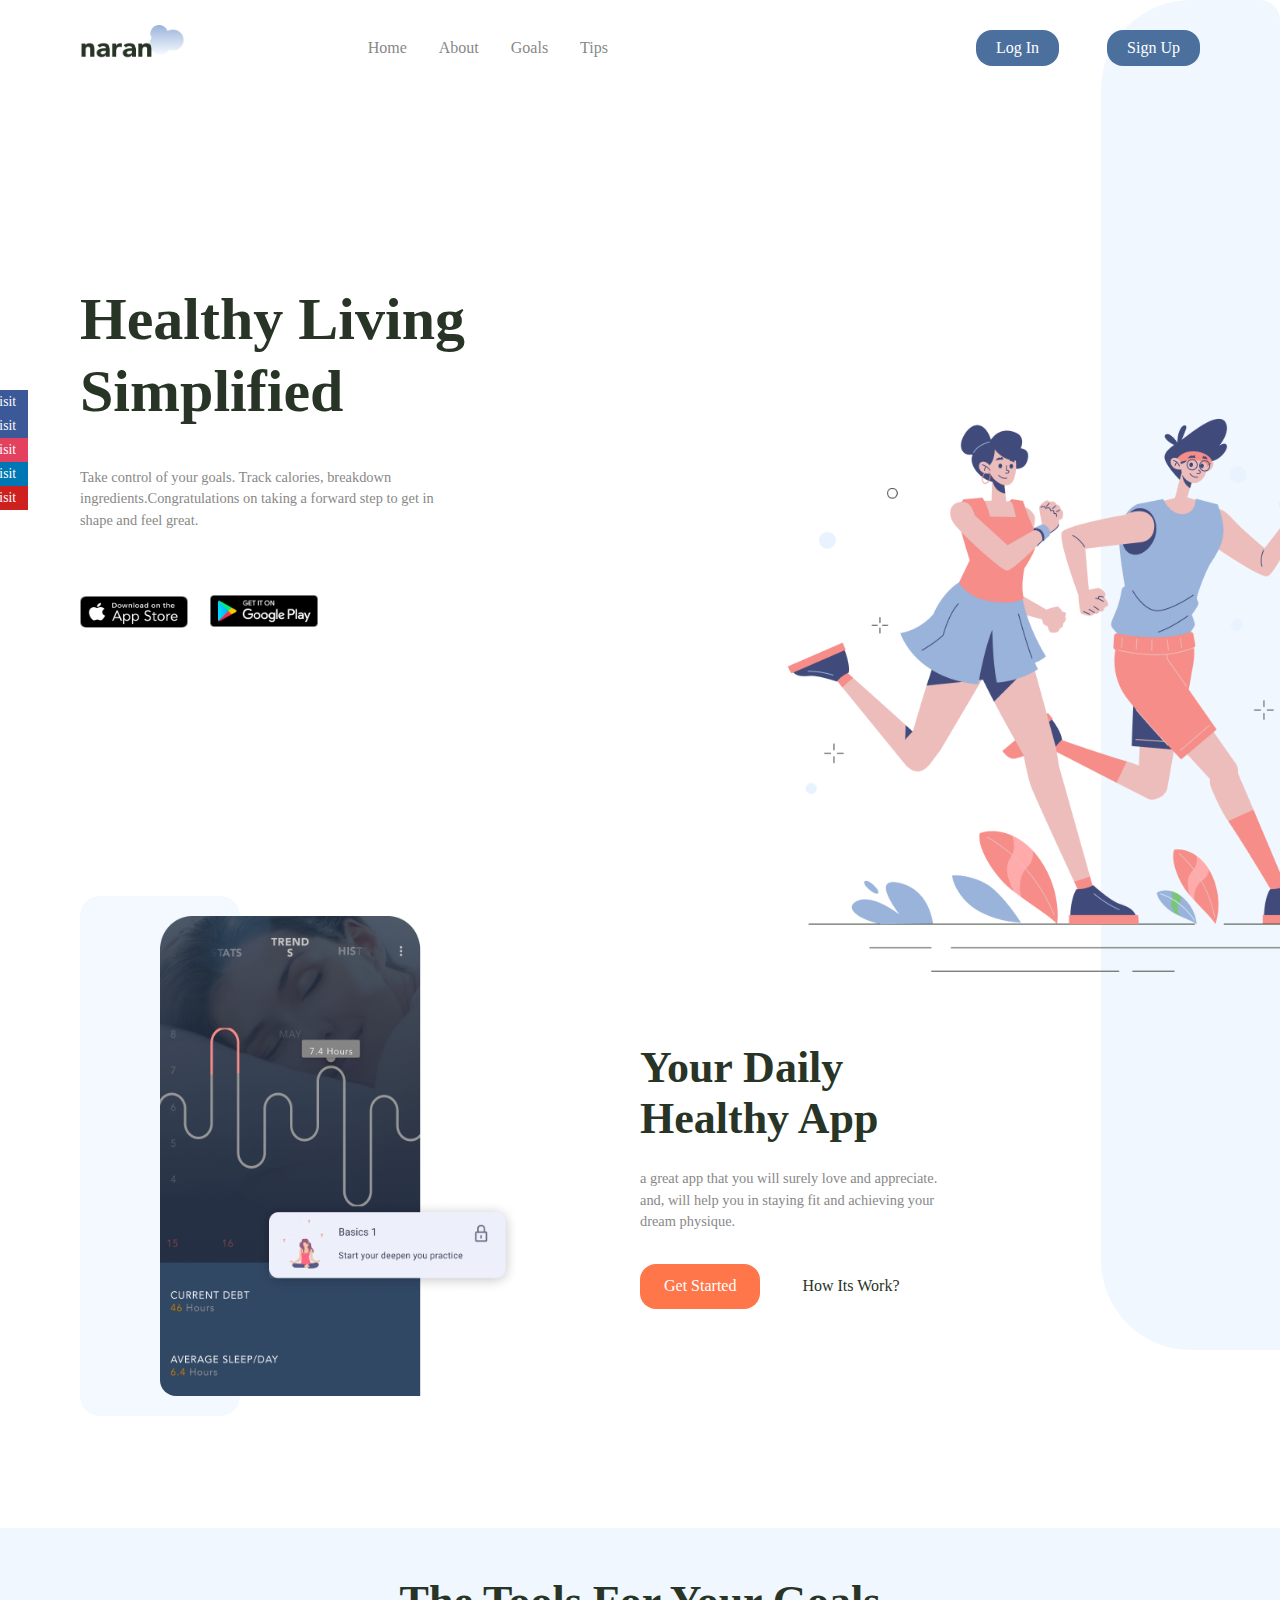
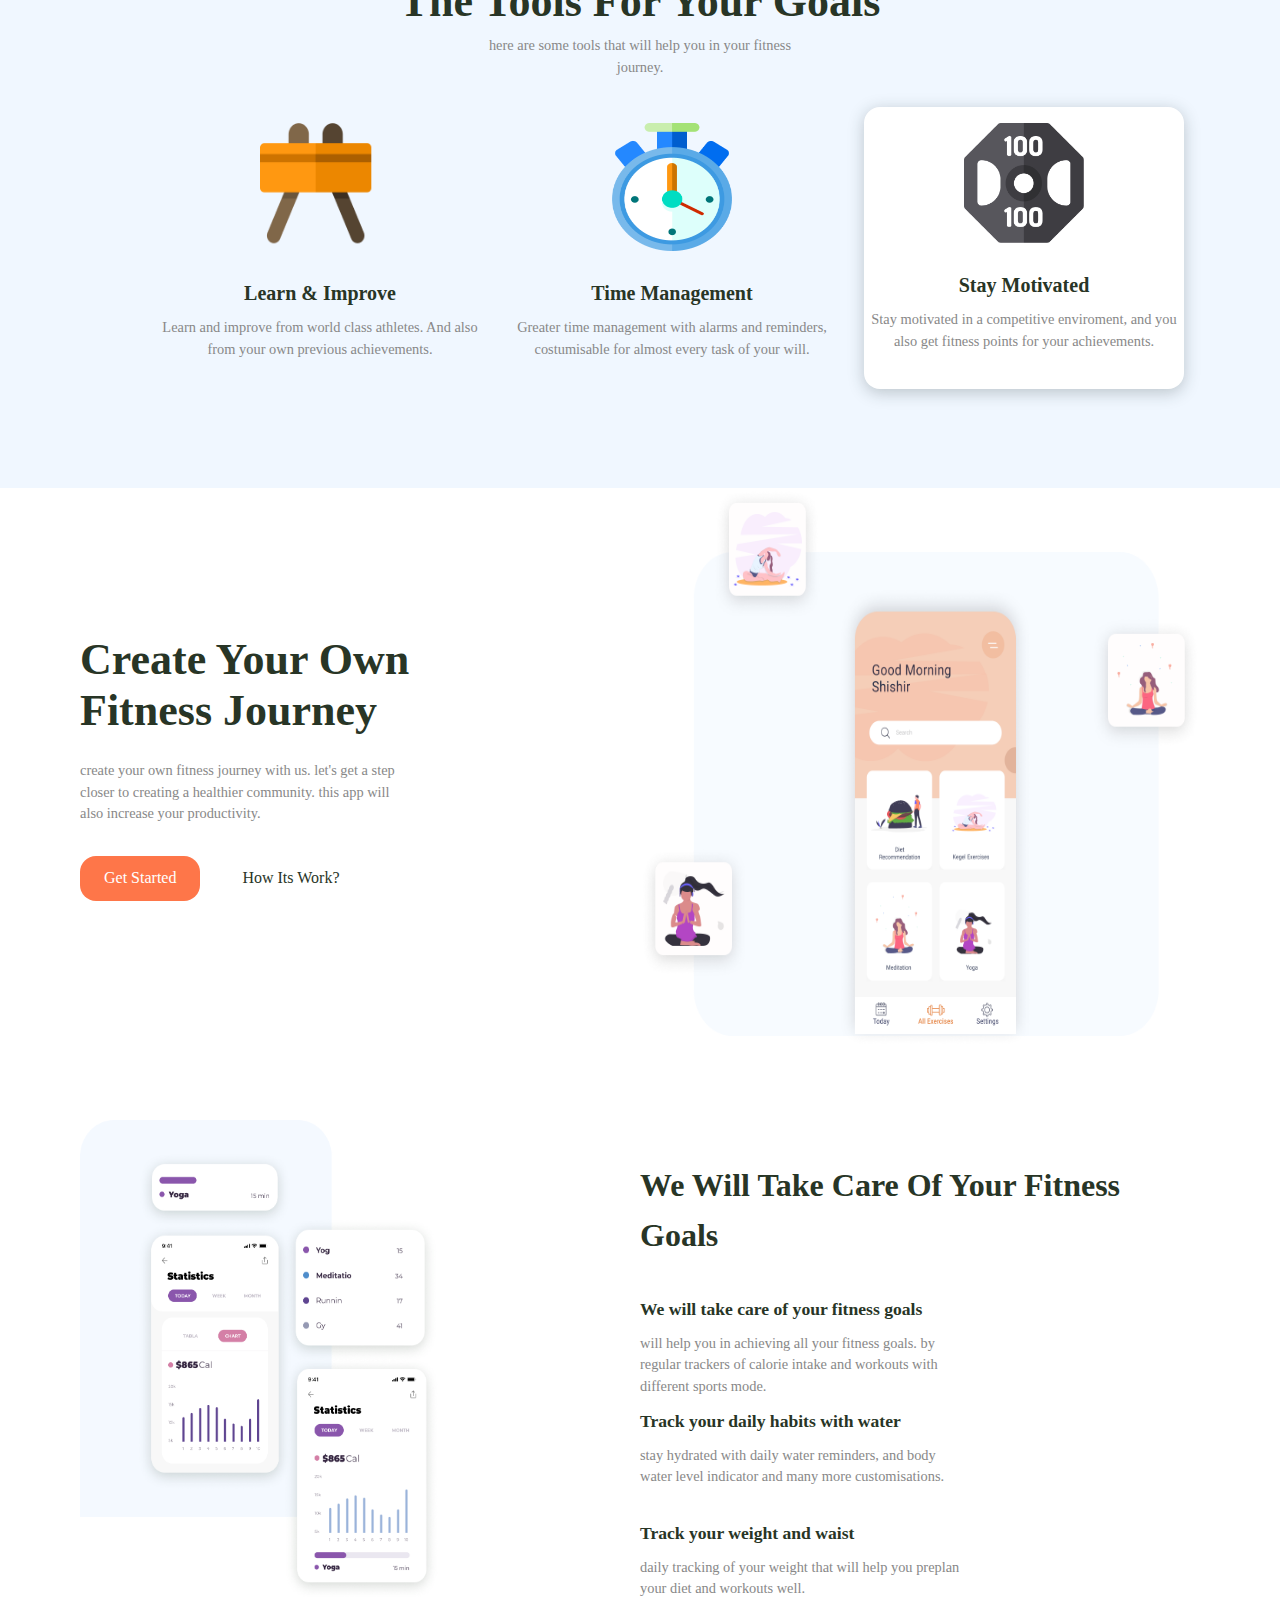
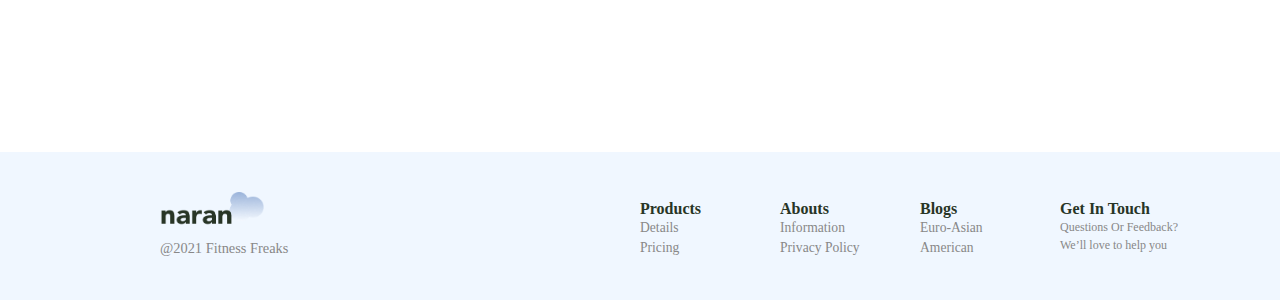
<file: index.html>
<!DOCTYPE html>
<html lang="en">
  <head>
    <meta charset="UTF-8" />
    <meta http-equiv="X-UA-Compatible" content="IE=edge" />
    <meta name="viewport" content="width=device-width, initial-scale=1.0" />
    <link
      rel="stylesheet"
      href="https://cdnjs.cloudflare.com/ajax/libs/font-awesome/5.15.0/css/all.min.css"
      integrity="sha512-BnbUDfEUfV0Slx6TunuB042k9tuKe3xrD6q4mg5Ed72LTgzDIcLPxg6yI2gcMFRyomt+yJJxE+zJwNmxki6/RA=="
      crossorigin="anonymous"
      referrerpolicy="no-referrer"
    />
    <title> Fitness Freaks </title>
    <link rel="stylesheet" href="CSS/style.css" />
  </head>
  <body>
    <header>
      <nav>
        <!-- left side menu  -->
        <div class="left-side-menu">
          <div class="logo">
            <a href="#">
              <img src="images/logo1.png" alt="logo" />
            </a>
          </div>

          <div class="sub-menu">
            <a href="#">
              <li>Home</li>
            </a>
            <a href="#section-two">
              <li>About</li>
            </a>
            <a href="#section-third">
              <li>Goals</li>
            </a>
            <a href="#section-five">
              <li>Tips</li>
            </a>
          </div>
        </div>

        <!-- right side menu  -->
        <div class="right-side-menu">
          <div class="sub-menu">
            <a href="LOGIN.HTML">
              <button>Log In</button>
            </a>
            <button>Sign Up</button>
          </div>
        </div>
      </nav>
    </header>

    <!-- -------------- our hero section start----------------- -->
    <section class="main-hero-section">
      <!-- left side code   -->
      <div class="hero-left-side">
        <h1>Healthy living simplified</h1>
        <p>
          Take control of your goals. Track calories, breakdown
          ingredients.Congratulations on taking a forward step to get in shape
          and feel great.
        </p>
        <div class="button-group">
          <a href="https://www.apple.com/in/app-store/">
            <img
              src="images/appstore.png"
              alt="appstore"
              class="appStore"
            />
          </a>
          <a href="https://play.google.com/store/apps/details?id=com.google.android.apps.fitness">
            <img src="images/googlePlay.png" alt="googlePlay" />
          </a>
        </div>
      </div>
      <!-- right side code   -->
      <div class="hero-right-side">
        <img src="images/heropage.png" alt="heropageImg" />
      </div>
    </section>
    <!-- -------------------our 2nd section start ----------------- -->

    <section class="common-section" id="section-two">
      <!-- left side of section 2  -->
      <div class="left-side">
        <figure>
          <img src="images/section2pic.png" alt="section2" />
        </figure>
      </div>

      <!-- right side of section 2  -->
      <div class="right-side">
        <h2>Your Daily Healthy App</h2>
        <p>
          A great app that you will surely love and appreciate. And, will help you in staying fit and achieving your dream physique.
        </p>
        <div class="button-group">
          <button class="common-button">get started</button>
          <button class="common-button-normal">how its work?</button>
        </div>
      </div>
    </section>

    <!----------------- our 3rd section start --------------------->
    <section class="section-third" id="section-third">
      <h2>The Tools For Your Goals</h2>
      <p>
        here are some tools that will help you in your fitness journey.
      </p>
      <div class="section-third-task">
        <div class="task-1">
          <img src="images/sectionIcon1.png" alt="icon1" />
          <h3>Learn & Improve</h3>
          <p>
            Learn and improve from world class athletes. And also from your own previous achievements.
          </p>
        </div>

        <div class="task-2">
          <img src="images/sectionIcon2.png" alt="icon1" />
          <h3>Time Management</h3>
          <p>
            Greater time management with alarms and reminders, costumisable for almost every task of your will.
          </p>
        </div>

        <div class="task-3">
          <img src="images/sectionIcon3.png" alt="icon1" />
          <h3>Stay Motivated</h3>
          <p>
            Stay motivated in a competitive enviroment, and you also get fitness points for your achievements.
          </p>
        </div      </div>
    </section>
    <!-- ---------------- our 4th section start -------------------->

    <section class="common-section" id="section-four">
      <!-- right side of section 2  -->
      <div class="right-side">
        <h2>Create Your Own Fitness Journey</h2>
        <p>
          Create your own fitness journey with us. Let's get a step closer to creating a healthier community. This app will also increase your productivity. 
        </p>
        <div class="button-group">
          <button class="common-button">get started</button>
          <button class="common-button-normal">how its work?</button>
        </div>
      </div>

      <!-- left side of section 2  -->
      <div class="left-side">
        <img src="images/section4img.png" alt="section2" />
      </div>
    </section>

    <!-- --------------- our 5th section start ----------------->

    <section class="common-section" id="section-five">
      <!-- left side of section 2  -->
      <div class="left-side">
        <img src="images/section5.png" alt="section5" />
      </div>

      <!-- right side of section 2  -->
      <div class="right-side">
        <h2>We Will Take Care Of Your Fitness Goals</h2>

        <div class="fitness-goals">
          <div class="rule1">
            <h3>
              <i class="fas fa-heart"></i> We will take care of your fitness
              goals
            </h3>
            <p>
              Will help you in achieving all your fitness goals. By regular trackers of calorie intake and workouts with
			  different sports mode.
            </p>
          </div>

          <div class="rule2">
            <h3>
              <i class="fas fa-heart"></i> Track your daily habits with water
            </h3>
            <p>
              Stay hydrated with daily water reminders, and body water level indicator and many more customisations.			  
            </p>
          </div>

          <div class="rule3">
            <h3><i class="fas fa-heart"></i> Track your weight and waist</h3>
            <p>
              Daily tracking of your weight that will help you preplan your diet and workouts well. 
            </p>
          </div>
        </div>
      </div>
    </section>

    <!-- --------------------- our 6th section start--------------------->

    <footer>
      <div class="logo-div">
        <img src="images/logo1.png" alt="logo" />
        <p>@2021 Fitness Freaks</p>
      </div>

      <div class="footer-menu">
        <div class="footer-div-2">
          <h4>Products</h4>
          <a href="#"><li>Details</li></a>
          <a href="#"><li>Pricing</li></a>
        </div>

        <div class="footer-div-3">
          <h4>Abouts</h4>
          <a href="#"><li>Information</li></a>
          <a href="#"><li>Privacy Policy</li></a>
        </div>

        <div class="footer-div-4">
          <h4>Blogs</h4>
          <a href="#"><li>Euro-Asian</li></a>
          <a href="#"><li>American</li></a>
        </div>

        <div class="footer-div-5">
          <h4>Get In Touch</h4>
          <a href="#"><li>Questions Or Feedback?</li></a>
          <a href="#"><li>We’ll love to help you</li></a>
        </div>
      </div>
    </footer>

    <!-------------- our 7th section  social media start ----------------- -->

    <div class="icon-bar">
      <a href="https://www.facebook.com/arnold" class="facebook" target="_thapa">
        click here to visit <i class="fab fa-facebook-square"></i>
      </a>

      <a href="https://t.me/AASchwarzenegger" class="telegram" target="_thapa">
        click here to visit <i class="fab fa-telegram-plane"></i>
      </a>

      <a
        href="https://instagram.com/cbum?igshid=YmMyMTA2M2Y="
        class="instagram"
        target="_chris"
      >
        click here to visit <i class="fab fa-instagram"></i>
      </a>

      <a href="https://www.linkedin.com/in/arnold-schwarzenegger" class="linkedin" target="_thapa">
        click here to visit <i class="fab fa-linkedin"></i>
      </a>

      <a
        href="https://www.youtube.com/@ChrisBumstead"
        class="youtube"
        target="_chris"
      >
        click here to visit <i class="fab fa-youtube-square"></i>
      </a>
    </div>
  </body>
</html>
</file>
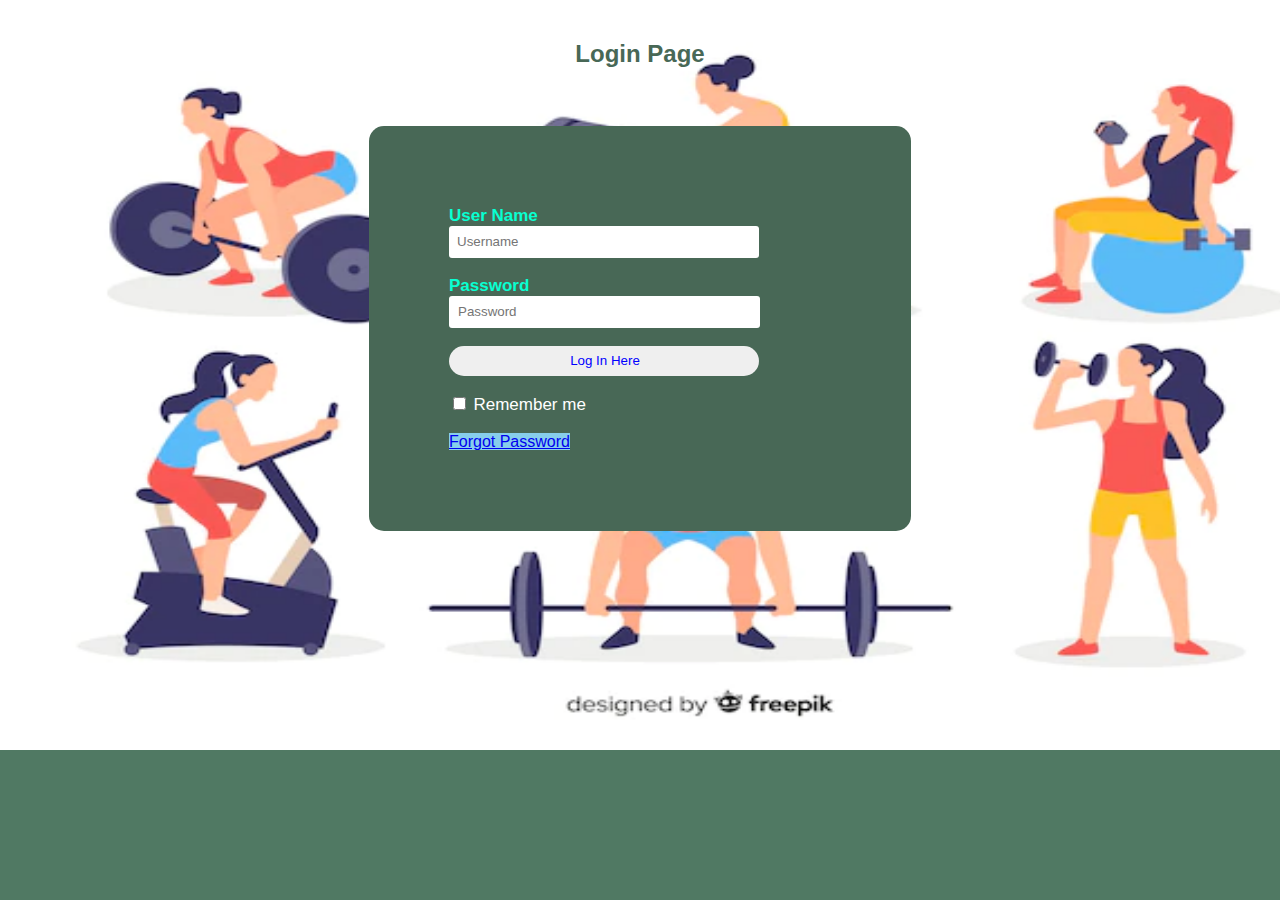
<file: LOGIN.HTML>
<!DOCTYPE html>    
<html>    
<head>    
    <title>Login Form</title>    
    <link rel="stylesheet" type="text/css" href="CSS/loginpg.css">    
</head>    
<body background="images/people-gym.webp">    
    <h2>Login Page</h2><br>    
    <div class="login">    
    <form id="login" method="get" action="login.php">    
        <label><b>User Name     
        </b>    
        </label>    
        <input type="text" name="Uname" id="Uname" placeholder="Username">    
        <br><br>    
        <label><b>Password     
        </b>    
        </label>    
        <input type="Password" name="Pass" id="Pass" placeholder="Password">    
        <br><br>    
        <input type="button" name="log" id="log" value="Log In Here">       
        <br><br>    
        <input type="checkbox" id="check">    
        <span>Remember me</span>    
        <br><br>    
        <a href="#">Forgot Password</a>    
    </form>     
</div>    
</body>    
</html>
</file>
<file: CSS/style.css>
* {
  margin: 0;
  padding: 0;
  box-sizing: border-box;
}

html {
  font-size: 62.5%;
  scroll-behavior: smooth;
}

body {
  --main-color: #283526;
  --primry-color: #888888;
  --button-background: #4b709e;
  --primary-button-background: #fe7649;
  --background-color: #f0f7ff;
}

h1,
h2 {
  font-family: Avenir LT Std;
  color: var(--main-color);
}

h4,
h3 {
  font-family: "muli";
  color: var(--main-color);
}

h3 {
  font-weight: 750;
  font-size: 2.2rem;
  line-height: 6rem;
  text-transform: capitalize;
}

p,
a,
li,
button {
  font-family: "muli";
  color: var(--primry-color);
}

p {
  font-size: 1.8rem;
  line-height: 150%;
  font-style: normal;
  font-weight: normal;
}

a {
  text-decoration: none;
  cursor: pointer;
}

li {
  list-style: none;
}

button {
  padding: 1rem 3rem;
  border-radius: 2rem;
  border: none;
  outline: none;
  line-height: 3.6rem;
  text-transform: capitalize;
  cursor: pointer;
  font-style: normal;
  font-weight: normal;
  font-size: 2rem;
}

/* ------------------------- our menu style ----------------------- */
header {
  padding: 0 20rem;
}

header nav {
  display: flex;
  justify-content: space-between;
  align-items: center;
  width: 100%;
  height: 12rem;
}

header nav .left-side-menu {
  display: flex;
  justify-content: space-between;
  align-items: center;
  width: 50%;
  /* background-color: #e2efff; */
}

header nav .left-side-menu a img {
  width: 13rem;
  height: 5.5rem;
}

header nav .left-side-menu .sub-menu {
  height: inherit;
  display: flex;
  position: relative;
  z-index: 99;
}

header nav .left-side-menu .sub-menu a {
  margin-right: 4rem;
}

header nav .left-side-menu .sub-menu a li {
  font-size: 2rem;
  line-height: 3.6rem;
  text-transform: capitalize;
  transition: all 0.2s;
}

header nav .left-side-menu .sub-menu a li:hover {
  color: var(--button-background);
}

/* right side menu css style  */

header .right-side-menu {
  width: 50%;
  display: flex;
  justify-content: end;
}

header .right-side-menu .sub-menu {
  width: 100%;
  height: inherit;
  display: flex;
  align-items: center;
  justify-content: flex-end;
}

header .right-side-menu .sub-menu a {
  margin-right: 4rem;
  padding: 0.7rem 2rem;
  background: rgba(255, 255, 255, 0.5);
  font-size: 2rem;
  cursor: pointer;
  border-radius: 1rem;
  position: relative;
  z-index: 9;
}

header .right-side-menu .sub-menu button {
  padding: 0.5rem 2.5rem;
  background-color: var(--button-background);
  color: #fff;
  position: relative;
  z-index: 9;
}

header .right-side-menu .sub-menu button:hover {
  background: #1b3d68;
}

header .right-side-menu .sub-menu a li:hover {
  color: var(--button-background);
}

/* ----------------------- our hero css style -------------------------- */
.main-hero-section {
  padding: 0 20rem;
  width: 100%;
  height: 100%;
  display: flex;
  justify-content: space-between;
  align-items: center;
  margin-bottom: 10rem;
}

.main-hero-section .hero-left-side {
  width: 50%;
  height: 80vh;
  display: flex;
  justify-content: center;
  align-items: flex-start;
  flex-direction: column;
}

.main-hero-section h1 {
  width: 55rem;
  font-size: 7.5rem;
  line-height: 9rem;
  margin-bottom: 5rem;
  text-transform: capitalize;
}

.main-hero-section p {
  margin-bottom: 8rem;
  width: 45rem;
}

.main-hero-section a img {
  width: 13.5rem;
  height: 4rem;
}

.main-hero-section .button-group .appStore {
  height: 4.3rem;
  margin-bottom: -0.4rem;
}

.main-hero-section .button-group a:first-child {
  margin-right: 2.5rem;
}

/* ------------------- our hero right side css style ---------------------- */
.main-hero-section .hero-right-side {
  width: 14%;
  height: 150vh;
  background: var(--background-color);
  position: absolute;
  right: 0;
  top: 0;
  border-radius: 90px 20px 0px 90px;
  display: flex;
  justify-content: center;
  align-items: center;
}

.main-hero-section .hero-right-side img {
  width: 100rem;
  height: 90rem;
  margin-right: 43rem;
}

/* ------------------- our 2nd section left side css style ------------------- */

.common-section {
  width: 100%;
  height: 70rem;
  display: grid;
  grid-template-columns: 1fr 1fr;
  margin-bottom: 9rem;
  padding: 0 20rem;
}

.common-section .left-side {
  width: inherit;
  height: inherit;
}

.common-section .left-side figure {
  width: 20rem;
  height: 65rem;
  background: #f3f9ff;
  border-radius: 20px;
}

.common-section .left-side img {
  width: 45rem;
  height: 60rem;
  border-radius: 2rem;
  margin-left: 10rem;
  margin-top: 2.5rem;
}

/* ------------------- our 2nd section right side css style ------------------------ */

.common-section .right-side {
  width: inherit;
  height: inherit;
  display: flex;
  justify-content: center;
  align-items: flex-start;
  flex-direction: column;
}

.common-section .right-side h2 {
  width: 40rem;
  font-style: normal;
  font-size: 5.5rem;
  font-weight: bold;
  line-height: 6.3rem;
  margin-bottom: 3rem;
  text-transform: capitalize;
}

.common-section .right-side p {
  width: 40.3rem;
  height: 9rem;
  text-transform: lowercase;
  margin-bottom: 3rem;
}

.common-section .right-side .common-button {
  padding: 1rem 3rem;
  background-color: var(--primary-button-background);
  margin-right: 2rem;
  color: #fff;
}

.common-section .right-side button:last-child {
  color: var(--main-color);
  background-color: transparent;
}

.common-section .right-side .common-button:hover {
  background: #cc491d;
}

.common-section .right-side .common-button-normal:hover {
  background: var(--primary-button-background);
  color: #f0f7ff;
}

/* ------------------- our 3rd section  css style ---------------------- */

.section-third {
  width: 100%;
  height: 70rem;
  background: var(--background-color);
  padding: 3rem 20rem;
}

.section-third h2 {
  font-size: 5.5rem;
  margin-bottom: 1rem;
  margin-top: 3rem;
  text-align: center;
}

.section-third p {
  width: 40rem;
  height: 9rem;
  margin-bottom: 3rem;
  text-align: center;
  margin: auto;
}

.section-third .section-third-task {
  display: grid;
  grid-template-columns: 1fr 1fr 1fr;
  grid-column-gap: 4rem;
}

.section-third .section-third-task .task-1,
.section-third .section-third-task .task-2,
.section-third .section-third-task .task-3 {
  padding-top: 2rem;
  /* background: cornsilk; */
  text-align: center;
  transition: all 0.3s linear;
  border-radius: 2rem;
}

.section-third .section-third-task .task-1 h3,
.section-third .section-third-task .task-2 h3,
.section-third .section-third-task .task-3 h3 {
  font-size: 2.5rem;
  text-transform: capitalize;
  margin-top: 2rem;
}

.section-third .section-third-task .task-1 img,
.section-third .section-third-task .task-2 img,
.section-third .section-third-task .task-3 img {
  width: 15rem;
  height: 15rem;
  transition: all 0.3s;
}

.section-third .section-third-task .task-1 img,
.section-third .section-third-task .task-2 img {
  height: 16rem;
}

.section-third .section-third-task .task-3 {
  background: #fff;
  box-shadow: 0rem 0.4rem 2rem rgba(35, 52, 53, 0.25);
}

.section-third .section-third-task .task-1:hover,
.section-third .section-third-task .task-2:hover {
  background: #fff;
  box-shadow: 0rem 0.4rem 2rem rgba(35, 52, 53, 0.25);
}

.section-third .section-third-task .task-1:hover > img,
.section-third .section-third-task .task-2:hover > img,
.section-third .section-third-task .task-3:hover > img {
  transform: rotate(360deg);
}

/* ------------------- our 4th section  css style -------------------- */

#section-four .right-side h2 {
  width: 50rem;
}

#section-four .left-side img {
  width: inherit;
  height: inherit;
  margin: 0;
}

/* ------------------- our 5th section  css style------------------------- */

#section-five .left-side img {
  margin: 0;
}

#section-five .right-side {
  justify-content: flex-start;
  padding-top: 5rem;
}

#section-five .right-side h2 {
  width: 63rem;
  font-weight: 900;
  font-size: 4rem;
  line-height: 6.3rem;
}

#section-five .right-side h3 {
  text-transform: none;
}

#section-five .right-side p {
  height: 3rem;
}

#section-five .right-side div {
  margin-bottom: 5rem;
}

.fa-heart {
  color: #f75d5d;
}

/* ------------------- our 6th section Footer css style ------------------------ */

footer {
  width: 100%;
  background: var(--background-color);
  height: auto;
  padding: 5rem 20rem;
  display: grid;
  grid-template-columns: 1fr 1fr;
}

footer img {
  width: 13rem;
  height: 5.5rem;
}

footer .footer-menu {
  margin-top: 1rem;
  margin-right: -10rem;
  display: grid;
  grid-template-columns: 1fr 1fr 1fr 1fr;
}

footer div h4 {
  font-size: 2rem;
  text-transform: capitalize;
}

footer div a {
  font-size: 1.7rem;
  line-height: 150%;
}

footer .footer-div-5 a {
  font-size: 1.5rem;
}

/* ------------------- our 7th section social media css style ------------------------ */

.icon-bar {
  position: fixed;
  top: 50%;
  transform: translateY(-50%);
  z-index: 10;
}

.icon-bar a {
  width: 18rem;
  background: #3b5999;
  color: #fff;
  display: flex;
  justify-content: flex-end;
  align-items: center;
  font-size: 1.7rem;
  padding: 0.5rem;
  transition: all 0.5s linear;
  transform: translateX(-14.5rem);
}

.icon-bar a:hover {
  transform: translateX(0);
}

.icon-bar a .fab {
  padding-left: 1rem;
  font-size: 3rem;
  animation: letszoom 3s linear alternate-reverse infinite;
}

@keyframes letszoom {
  from {
    transform: scale(0.6);
  }
  to {
    transform: scale(0.9);
  }
}

.icon-bar .twitter {
  background: #00aced;
}

.icon-bar .instagram {
  background: #e4405f;
}

.icon-bar .youtube {
  background: #cd201f;
}

.icon-bar .linkedin {
  background: #0077b5;
}

/* ----------------responsive website layout start ---------------------*/

@media (max-width: 1620px) {
  header,
  .main-hero-section,
  .common-section {
    padding: 0 12rem;
  }

  .main-hero-section .hero-right-side img {
    width: 95rem;
    height: 95rem;
    margin-right: 30rem;
  }
}

/* laptop devices  */
@media (max-width: 1280px) {
  header,
  .main-hero-section,
  .common-section {
    padding: 0 10rem;
  }
  html {
    font-size: 50%;
  }

  .main-hero-section .hero-right-side img {
    width: 80rem;
    height: 80rem;

    margin-right: 28rem;
    margin-top: 5rem;
  }
}

/* tablet mode css style   */
@media (max-width: 980px) {
  header,
  .main-hero-section,
  .common-section,
  .section-third {
    padding: 0 8rem;
  }

  .main-hero-section .hero-right-side {
    width: 100%;
    position: relative;
    background: transparent;
    display: flex;
    justify-content: center;
    align-items: center;
  }

  .main-hero-section .hero-right-side img {
    width: 60rem;
    height: 60rem;
    /* margin-left: -11rem; */
    margin-right: 0;
    margin-top: 5rem;
  }

  .common-section {
    width: 100%;
    height: auto;
    display: grid;
    grid-template-columns: 1fr;
  }

  .common-section .left-side figure {
    height: 55rem;
  }

  .common-section .left-side figure img {
    height: 50rem;
    margin-left: 5rem;
    width: 35rem;
  }

  .common-section .right-side {
    margin-top: 6rem;
    justify-content: start;
    height: auto;
  }

  .common-section .right-side h2 {
    font-size: 4.5rem;
    width: 35rem;
  }

  /* section 3 style  */
  .section-third {
    height: auto;
    padding: 0 5rem;
    padding-bottom: 5rem;
  }

  .section-third h2 {
    width: auto;
    padding: 0 1rem;
    font-size: 4.5rem;
    line-height: 6rem;
    padding-top: 5rem;
  }

  .section-third .section-third-task {
    display: grid;
    grid-template-columns: 1fr;
    grid-column-gap: 4rem;
    padding: 0;
  }

  .section-third .section-third-task .task-1 img,
  .section-third .section-third-task .task-2 img,
  .section-third .section-third-task .task-3 img {
    width: 15rem;
    height: 15rem;
  }

  .section-third .section-third-task .task-2 {
    margin: 2rem 0;
  }

  /* section 4 style  */

  #section-four .right-side {
    order: 2;
  }

  #section-four .right-side h2 {
    width: 40rem;
  }

  #section-four .left-side img {
    height: 38rem;
    width: 38rem;
    margin-top: 5rem;
  }

  /* section 5 style  */

  #section-five .right-side {
    order: 2;
  }

  #section-five .right-side h2 {
    width: 40rem;
    font-size: 3.5rem;
    line-height: 4.2rem;
  }

  #section-five .left-side img {
    height: 38rem;
    width: 38rem;
    margin-top: 5rem;
  }

  /* section 6 style  */
  footer {
    width: 100%;
    padding: 3rem 5rem;
    display: grid;
    grid-template-columns: none;
  }

  footer .footer-menu {
    display: grid;
    grid-template-columns: 1fr 1fr 1fr 1fr;
  }

  footer .footer-menu h4 {
    font-size: 1.5rem;
  }

  /* icons bar  */
  .icon-bar {
    top: 35%;
  }
}

/* mobile devices */
@media (max-width: 770px) {
  header,
  .main-hero-section,
  .common-section {
    padding: 0 5rem;
  }

  header nav {
    padding-top: 1rem;
    display: flex;
    flex-flow: column;
    align-items: flex-start;
  }

  header nav .left-side-menu {
    width: 100%;
    display: block;
    order: 2;
  }

  header nav .left-side-menu img {
    display: block;
    width: 100%;
  }

  header .left-side-menu .sub-menu {
    width: 100%;
    display: block;
  }

  header nav .left-side-menu .sub-menu a {
    margin-right: 2rem;
  }

  header nav .left-side-menu .sub-menu a li {
    font-size: 1.7rem;
  }

  header nav .right-side-menu {
    width: 100%;
    order: 1;
  }

  header nav .right-side-menu .sub-menu a {
    width: 10rem;
    height: 3.5rem;
    border: 0.1rem solid var(--main-color);
    border-radius: 2rem;
    display: flex;
    justify-content: center;
    align-items: center;
    margin-right: 1rem;
  }

  header nav .right-side-menu .sub-menu a li {
    font-size: 1.5rem;
    margin-right: 0;
    text-transform: uppercase;
  }

  header nav .right-side-menu .sub-menu button {
    width: 13rem;
    font-size: 1.5rem;
    text-transform: uppercase;
  }

  /* hero section css style  */
  .main-hero-section {
    width: 100%;
    height: 80vh;
    display: flex;
    flex-flow: column;
  }

  .main-hero-section .hero-left-side {
    order: 2;
    width: 100%;
  }

  .main-hero-section .hero-left-side h1 {
    width: 35rem;
    font-size: 5rem;
    line-height: 6rem;
    margin-bottom: 2rem;
  }

  .main-hero-section .hero-left-side p {
    width: 35rem;
    font-size: 2rem;
    margin-bottom: 5rem;
  }

  .main-hero-section .hero-right-side {
    order: 1;
    /* width: 100%; */
    display: flex;
    justify-content: center;
    align-items: center;
    position: relative;
    background: transparent;
  }

  .main-hero-section .hero-right-side img {
    width: 35rem;
    height: 35rem;
    margin: 0;
    margin-top: 4rem;
  }
}
</file>
<file: CSS/loginpg.css>
body 
{  
    margin: 0;  
    padding: 0;  
    background-color:#507963;
	background-repeat:no-repeat;
	background-size:1400px 750px;
    font-family: 'Arial';  
}  
.login{ 
        width: 382px;  
        overflow: hidden;  
        margin: auto;  
        margin: 20 0 0 450px;  
        padding: 80px;  
        background: #486856;  
        border-radius: 15px ;  
          
}  
h2{  
    text-align: center;  
    color: #486856;  
    padding: 20px;  
}  
label{  
    color: #08ffd1;  
    font-size: 17px;  
}  
#Uname{  
    width: 300px;  
    height: 30px;  
    border: none;  
    border-radius: 3px;  
    padding-left: 8px;  
}  
#Pass{  
    width: 300px;  
    height: 30px;  
    border: none;  
    border-radius: 3px;  
    padding-left: 9px;  
      
}  
#log{  
    width: 310px;  
    height: 30px;  
    border: none;  
    border-radius: 20px;  
    padding-left: 8px;  
    color: blue;  
  
  
}  
span{  
    color: white;  
    font-size: 17px;  
}  
a{  
    float: centre;  
    background-color: skyblue;  
}
</file>
